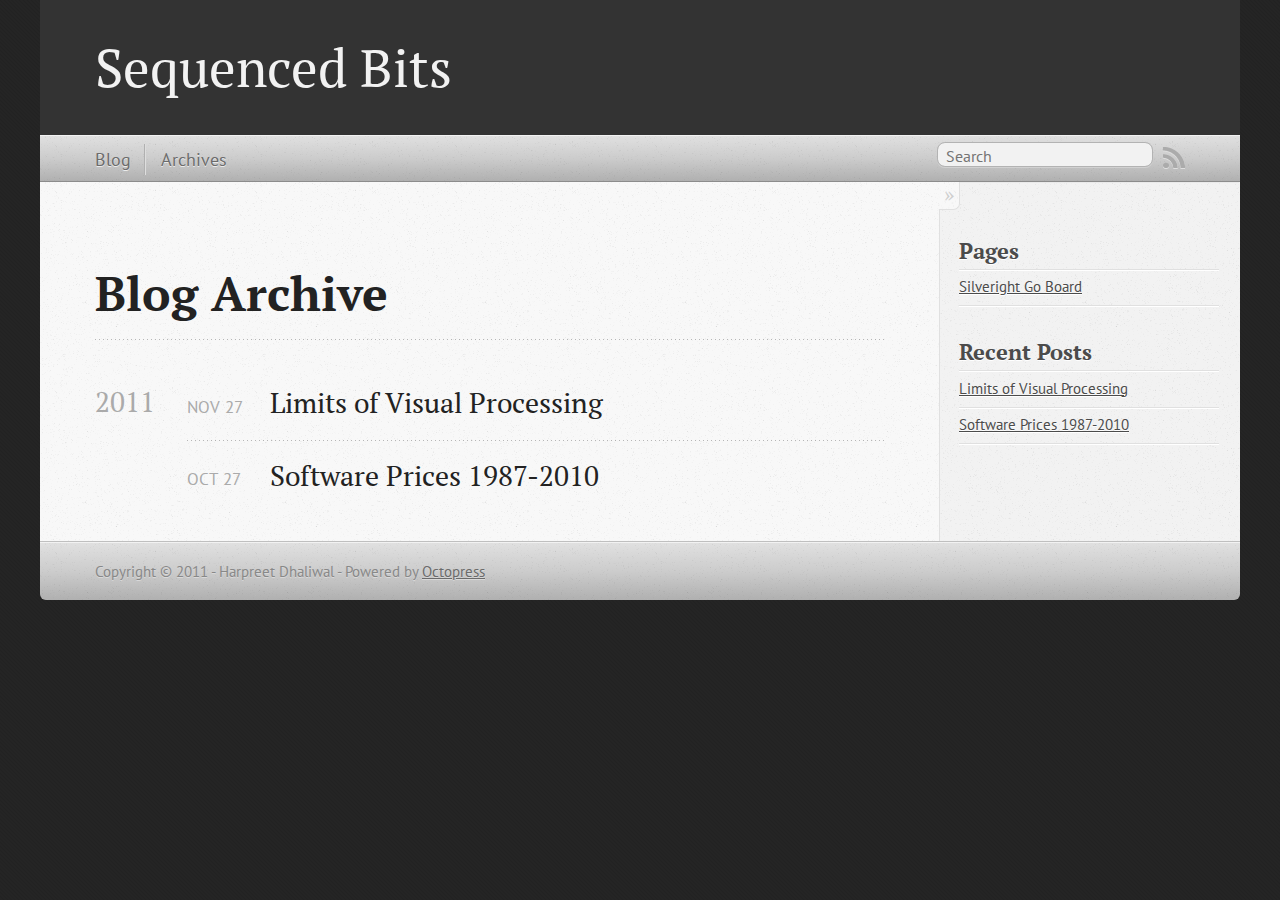
<file: blog/archives/index.html>
<!DOCTYPE html>
<!--[if IEMobile 7 ]><html class="no-js iem7"><![endif]-->
<!--[if lt IE 9]><html class="no-js lte-ie8"><![endif]-->
<!--[if (gt IE 8)|(gt IEMobile 7)|!(IEMobile)|!(IE)]><!--><html class="no-js" lang="en"><!--<![endif]-->
<head>
  <meta charset="utf-8">
  <title>Blog Archive - Sequenced Bits</title>
  <meta name="author" content="Harpreet Dhaliwal">

  
  <meta name="description" content="Blog Archive 2011 Limits of Visual Processing
Nov 27 2011 Software Prices 1987-2010
Oct 27 2011 Pages Silveright Go Board Recent Posts Limits of &hellip;">
  

  <!-- http://t.co/dKP3o1e -->
  <meta name="HandheldFriendly" content="True">
  <meta name="MobileOptimized" content="320">
  <meta name="viewport" content="width=device-width, initial-scale=1">

  
  <link rel="canonical" href="http://harpreet.github.com/blog/archives">
  <link href="/favicon.png" rel="icon">
  <link href="/stylesheets/screen.css" media="screen, projection" rel="stylesheet" type="text/css">
  <script src="/javascripts/modernizr-2.0.js"></script>
  <script src="/javascripts/ender.js"></script>
  <script src="/javascripts/octopress.js" type="text/javascript"></script>
  <link href="/atom.xml" rel="alternate" title="Sequenced Bits" type="application/atom+xml">
  <!--Fonts from Google"s Web font directory at http://google.com/webfonts -->
<link href="http://fonts.googleapis.com/css?family=PT+Serif:regular,italic,bold,bolditalic" rel="stylesheet" type="text/css">
<link href="http://fonts.googleapis.com/css?family=PT+Sans:regular,italic,bold,bolditalic" rel="stylesheet" type="text/css">

  

</head>

<body   >
  <header role="banner"><hgroup>
  <h1><a href="/">Sequenced Bits</a></h1>
  
</hgroup>

</header>
  <nav role="navigation"><ul class="subscription" data-subscription="rss">
  <li><a href="/atom.xml" rel="subscribe-rss" title="subscribe via RSS">RSS</a></li>
  
</ul>
  
<form action="http://google.com/search" method="get">
  <fieldset role="search">
    <input type="hidden" name="q" value="site:harpreet.github.com" />
    <input class="search" type="text" name="q" results="0" placeholder="Search"/>
  </fieldset>
</form>
  
<ul class="main-navigation">
  <li><a href="/">Blog</a></li>
  <li><a href="/blog/archives">Archives</a></li>
</ul>

</nav>
  <div id="main">
    <div id="content">
      <div>
<article role="article">
  
  <header>
    <h1 class="entry-title">Blog Archive</h1>
    
  </header>
  
  <div id="blog-archives">



  
  <h2>2011</h2>

<article>
  
<h1><a href="/blog/limits-of-visual-processing">Limits of Visual Processing</a></h1>
<time datetime="2011-11-27T11:18:00-08:00" pubdate><span class='month'>Nov</span> <span class='day'>27</span> <span class='year'>2011</span></time>


</article>



<article>
  
<h1><a href="/blog/software-prices-1987-2010">Software Prices 1987-2010</a></h1>
<time datetime="2011-10-27T11:12:00-07:00" pubdate><span class='month'>Oct</span> <span class='day'>27</span> <span class='year'>2011</span></time>


</article>

</div>

  
</article>

</div>

<aside class="sidebar">
  
    <section>
  <h1>Pages</h1>
  <ul id="pages">
      <li class="post">
	<a href="/SilverlightGoBoard">Silveright Go Board</a>
      </li>
  </ul>
</section>
<section>
  <h1>Recent Posts</h1>
  <ul id="recent_posts">
    
      <li class="post">
        <a href="/blog/limits-of-visual-processing">Limits of Visual Processing</a>
      </li>
    
      <li class="post">
        <a href="/blog/software-prices-1987-2010">Software Prices 1987-2010</a>
      </li>
    
  </ul>
</section>






  
</aside>


    </div>
  </div>
  <footer role="contentinfo"><p>
  Copyright &copy; 2011 - Harpreet Dhaliwal -
  <span class="credit">Powered by <a href="http://octopress.org">Octopress</a></span>
</p>

</footer>
  







  <script type="text/javascript">
    (function(){
      var twitterWidgets = document.createElement('script');
      twitterWidgets.type = 'text/javascript';
      twitterWidgets.async = true;
      twitterWidgets.src = 'http://platform.twitter.com/widgets.js';
      document.getElementsByTagName('head')[0].appendChild(twitterWidgets);
    })();
  </script>





</body>
</html>
</file>
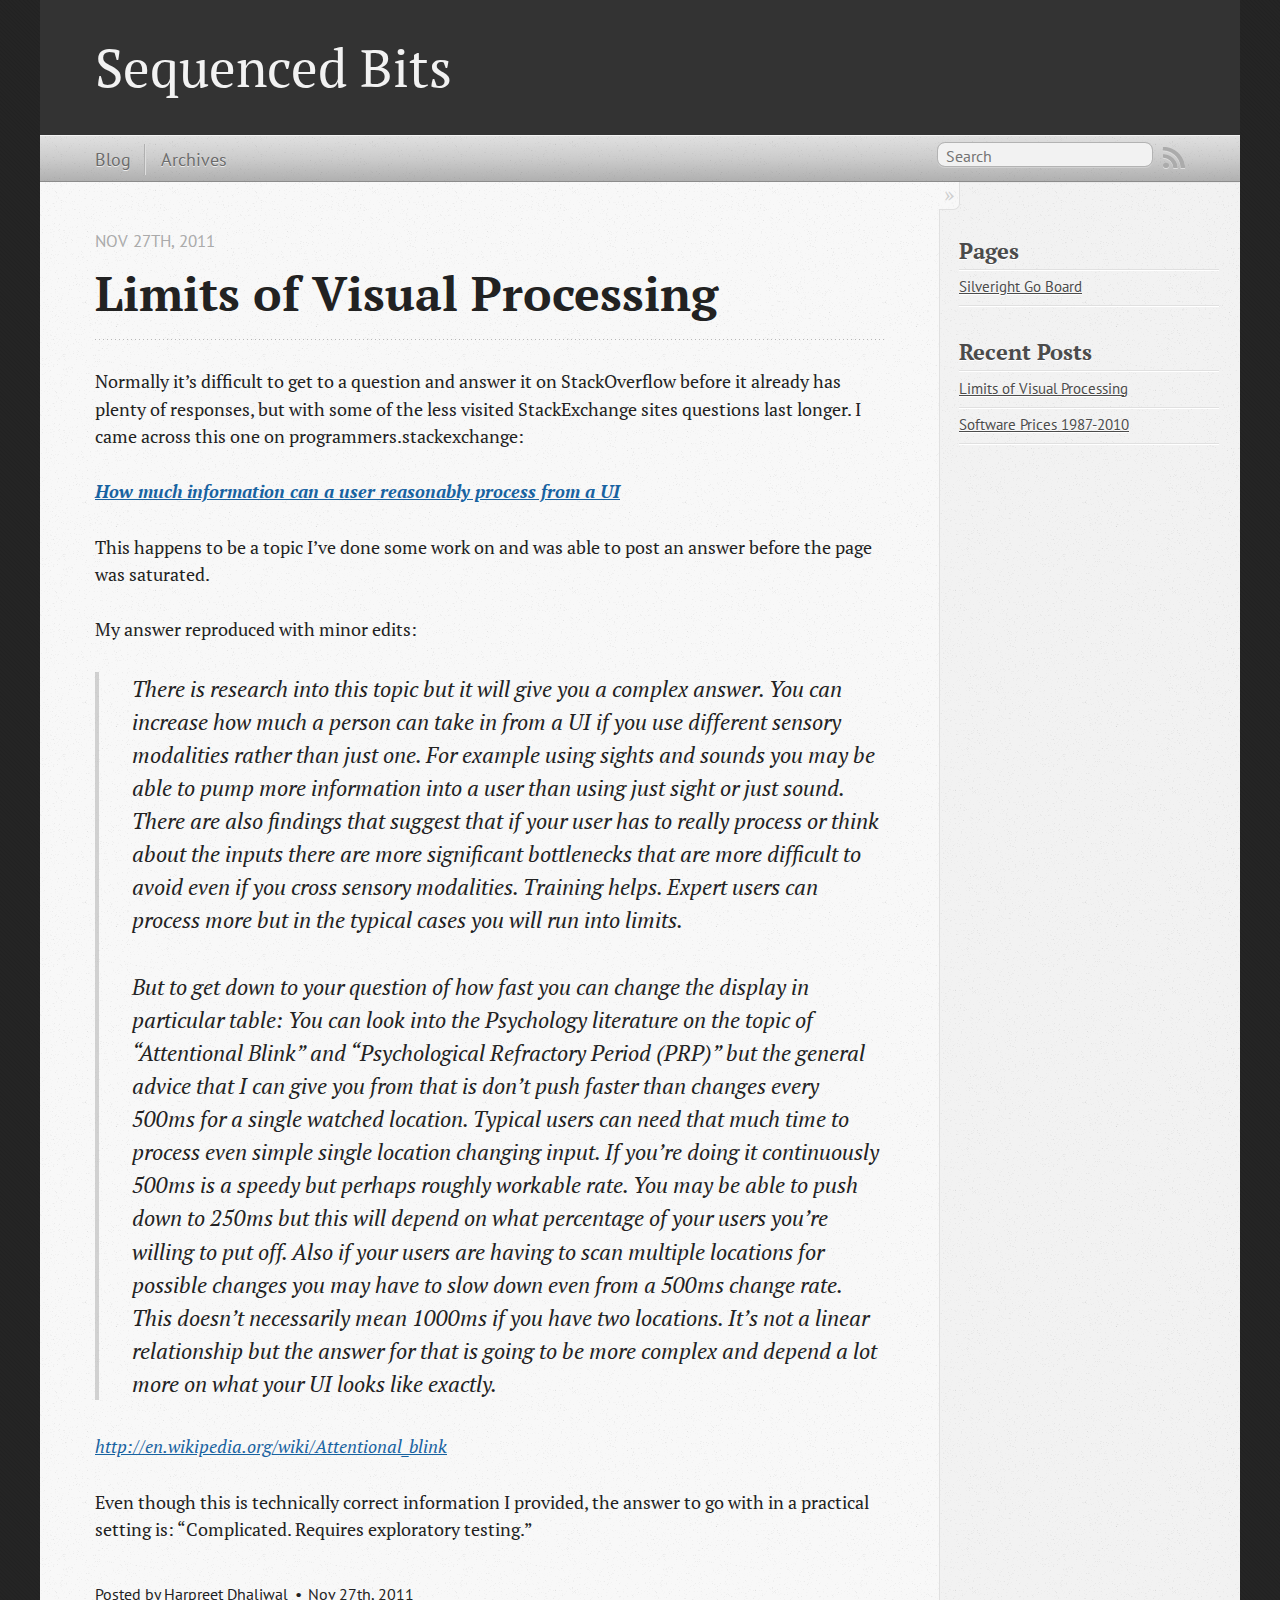
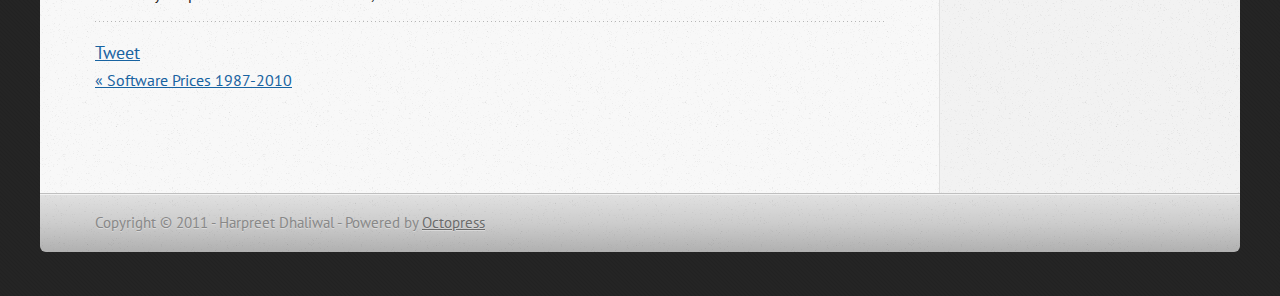
<file: blog/limits-of-visual-processing/index.html>
<!DOCTYPE html>
<!--[if IEMobile 7 ]><html class="no-js iem7"><![endif]-->
<!--[if lt IE 9]><html class="no-js lte-ie8"><![endif]-->
<!--[if (gt IE 8)|(gt IEMobile 7)|!(IEMobile)|!(IE)]><!--><html class="no-js" lang="en"><!--<![endif]-->
<head>
  <meta charset="utf-8">
  <title>Limits of Visual Processing - Sequenced Bits</title>
  <meta name="author" content="Harpreet Dhaliwal">

  
  <meta name="description" content="Normally it&#8217;s difficult to get to a question and answer it on StackOverflow before it already has plenty of responses, but with some of the &hellip;">
  

  <!-- http://t.co/dKP3o1e -->
  <meta name="HandheldFriendly" content="True">
  <meta name="MobileOptimized" content="320">
  <meta name="viewport" content="width=device-width, initial-scale=1">

  
  <link rel="canonical" href="http://harpreet.github.com/blog/limits-of-visual-processing">
  <link href="/favicon.png" rel="icon">
  <link href="/stylesheets/screen.css" media="screen, projection" rel="stylesheet" type="text/css">
  <script src="/javascripts/modernizr-2.0.js"></script>
  <script src="/javascripts/ender.js"></script>
  <script src="/javascripts/octopress.js" type="text/javascript"></script>
  <link href="/atom.xml" rel="alternate" title="Sequenced Bits" type="application/atom+xml">
  <!--Fonts from Google"s Web font directory at http://google.com/webfonts -->
<link href="http://fonts.googleapis.com/css?family=PT+Serif:regular,italic,bold,bolditalic" rel="stylesheet" type="text/css">
<link href="http://fonts.googleapis.com/css?family=PT+Sans:regular,italic,bold,bolditalic" rel="stylesheet" type="text/css">

  

</head>

<body   >
  <header role="banner"><hgroup>
  <h1><a href="/">Sequenced Bits</a></h1>
  
</hgroup>

</header>
  <nav role="navigation"><ul class="subscription" data-subscription="rss">
  <li><a href="/atom.xml" rel="subscribe-rss" title="subscribe via RSS">RSS</a></li>
  
</ul>
  
<form action="http://google.com/search" method="get">
  <fieldset role="search">
    <input type="hidden" name="q" value="site:harpreet.github.com" />
    <input class="search" type="text" name="q" results="0" placeholder="Search"/>
  </fieldset>
</form>
  
<ul class="main-navigation">
  <li><a href="/">Blog</a></li>
  <li><a href="/blog/archives">Archives</a></li>
</ul>

</nav>
  <div id="main">
    <div id="content">
      <div>
<article class="hentry" role="article">
  
  <header>
    
      <h1 class="entry-title">Limits of Visual Processing</h1>
    
    
      <p class="meta">
        








  


<time datetime="2011-11-27T11:18:00-08:00" pubdate data-updated="true">Nov 27<span>th</span>, 2011</time>
        
      </p>
    
  </header>


<div class="entry-content"><p>Normally it&#8217;s difficult to get to a question and answer it on StackOverflow before it already has plenty of responses, but with some of the less visited StackExchange sites questions last longer.  I came across this one on programmers.stackexchange:</p>

<p><em><strong><a href="http://programmers.stackexchange.com/questions/1877/how-much-information-can-a-user-reasonably-process-from-a-ui">How much information can a user reasonably process from a UI</a></strong></em></p>

<p>This happens to be a topic I&#8217;ve done some work on and was able to post an answer before the page was saturated.</p>

<p>My answer reproduced with minor edits:</p>

<blockquote><p>There is research into this topic but it will give you a complex answer. You can increase how much a person can take in from a UI if you use different sensory modalities rather than just one. For example using sights and sounds you may be able to pump more information into a user than using just sight or just sound. There are also findings that suggest that if your user has to really process or think about the inputs there are more significant bottlenecks that are more difficult to avoid even if you cross sensory modalities. Training helps. Expert users can process more but in the typical cases you will run into limits.</p><p>But to get down to your question of how fast you can change the display in particular table: You can look into the Psychology literature on the topic of &#8220;Attentional Blink&#8221; and &#8220;Psychological Refractory Period (PRP)&#8221; but the general advice that I can give you from that is don&#8217;t push faster than changes every 500ms for a single watched location. Typical users can need that much time to process even simple single location changing input. If you&#8217;re doing it continuously 500ms is a speedy but perhaps roughly workable rate. You may be able to push down to 250ms but this will depend on what percentage of your users you&#8217;re willing to put off. Also if your users are having to scan multiple locations for possible changes you may have to slow down even from a 500ms change rate. This doesn&#8217;t necessarily mean 1000ms if you have two locations. It&#8217;s not a linear relationship but the answer for that is going to be more complex and depend a lot more on what your UI looks like exactly.</p></blockquote>


<p><em><a href="http://en.wikipedia.org/wiki/Attentional_blink">http://en.wikipedia.org/wiki/Attentional_blink</a></em></p>

<p>Even though this is technically correct information I provided, the answer to go with in a practical setting is: &#8220;Complicated. Requires exploratory testing.&#8221;</p>
</div>


  <footer>
    <p class="meta">
      
  

<span class="byline author vcard">Posted by <span class="fn">Harpreet Dhaliwal</span></span>

      








  


<time datetime="2011-11-27T11:18:00-08:00" pubdate data-updated="true">Nov 27<span>th</span>, 2011</time>
      


    </p>
    
      <div class="sharing">
  
  <a href="http://twitter.com/share" class="twitter-share-button" data-url="http://harpreet.github.com/blog/limits-of-visual-processing" data-via="" data-counturl="http://harpreet.github.com/blog/limits-of-visual-processing" >Tweet</a>
  
  
  
</div>

    
    <p class="meta">
      
        <a class="basic-alignment left" href="/blog/software-prices-1987-2010" title="Previous Post: Software Prices 1987-2010">&laquo; Software Prices 1987-2010</a>
      
      
    </p>
  </footer>
</article>

</div>

<aside class="sidebar">
  
    <section>
  <h1>Pages</h1>
  <ul id="pages">
      <li class="post">
	<a href="/SilverlightGoBoard">Silveright Go Board</a>
      </li>
  </ul>
</section>
<section>
  <h1>Recent Posts</h1>
  <ul id="recent_posts">
    
      <li class="post">
        <a href="/blog/limits-of-visual-processing">Limits of Visual Processing</a>
      </li>
    
      <li class="post">
        <a href="/blog/software-prices-1987-2010">Software Prices 1987-2010</a>
      </li>
    
  </ul>
</section>






  
</aside>


    </div>
  </div>
  <footer role="contentinfo"><p>
  Copyright &copy; 2011 - Harpreet Dhaliwal -
  <span class="credit">Powered by <a href="http://octopress.org">Octopress</a></span>
</p>

</footer>
  







  <script type="text/javascript">
    (function(){
      var twitterWidgets = document.createElement('script');
      twitterWidgets.type = 'text/javascript';
      twitterWidgets.async = true;
      twitterWidgets.src = 'http://platform.twitter.com/widgets.js';
      document.getElementsByTagName('head')[0].appendChild(twitterWidgets);
    })();
  </script>





</body>
</html>
</file>
<file: stylesheets/screen.css>
html,body,div,span,applet,object,iframe,h1,h2,h3,h4,h5,h6,p,blockquote,pre,a,abbr,acronym,address,big,cite,code,del,dfn,em,img,ins,kbd,q,s,samp,small,strike,strong,sub,sup,tt,var,b,u,i,center,dl,dt,dd,ol,ul,li,fieldset,form,label,legend,table,caption,tbody,tfoot,thead,tr,th,td,article,aside,canvas,details,embed,figure,figcaption,footer,header,hgroup,menu,nav,output,ruby,section,summary,time,mark,audio,video{margin:0;padding:0;border:0;font-size:100%;font:inherit;vertical-align:baseline}body{line-height:1}ol,ul{list-style:none}table{border-collapse:collapse;border-spacing:0}caption,th,td{text-align:left;font-weight:normal;vertical-align:middle}q,blockquote{quotes:none}q:before,q:after,blockquote:before,blockquote:after{content:"";content:none}a img{border:none}article,aside,details,figcaption,figure,footer,header,hgroup,menu,nav,section,summary{display:block}article,aside,details,figcaption,figure,footer,header,hgroup,menu,nav,section,summary{display:block}a{color:#1863a1}a:visited{color:#751590}a:focus{color:#0181eb}a:hover{color:#0181eb}a:active{color:#01579f}aside.sidebar a{color:#1863a1}aside.sidebar a:focus{color:#0181eb}aside.sidebar a:hover{color:#0181eb}aside.sidebar a:active{color:#01579f}a{-moz-transition:color 0.3s;-webkit-transition:color 0.3s;-o-transition:color 0.3s;transition:color 0.3s}html{background:#252525 url('/images/line-tile.png?1325309565') top left}body > div{background:#f2f2f2 url('/images/noise.png?1325309565') top left;border-bottom:1px solid #bfbfbf}body > div > div{background:#f8f8f8 url('/images/noise.png?1325309565') top left;border-right:1px solid #e0e0e0}.heading,body > header h1,h1,h2,h3,h4,h5,h6{font-family:"PT Serif", "Georgia", "Helvetica Neue", Arial, sans-serif}.sans,body > header h2,body > nav form .search,body > nav a,article header p.meta,article > footer,#content .blog-index footer,html .gist .gist-file .gist-meta,#blog-archives a.category,#blog-archives time,aside.sidebar section,body > footer{font-family:"PT Sans", "Helvetica Neue", Arial, sans-serif}.serif,body,#content .blog-index a[rel=full-article]{font-family:"PT Serif", Georgia, Times, "Times New Roman", serif}.mono,pre,code,tt,p code,li code{font-family:Menlo, Monaco, "Andale Mono", "lucida console", "Courier New", monospace}body > header h1{font-size:2.2em;font-family:"PT Serif", "Georgia", "Helvetica Neue", Arial, sans-serif;font-weight:normal;line-height:1.2em;margin-bottom:0.6667em}body > header h2{font-family:"PT Serif", "Georgia", "Helvetica Neue", Arial, sans-serif}body{line-height:1.5em;color:#222}h1{font-size:2.2em;line-height:1.2em}@media only screen and (min-width: 992px){body{font-size:1.15em}h1{font-size:2.6em;line-height:1.2em}}h1,h2,h3,h4,h5,h6{text-rendering:optimizelegibility;margin-bottom:1em;font-weight:bold}h2,section h1{font-size:1.5em}h3,section h2,section section h1{font-size:1.3em}h4,section h3,section section h2,section section section h1{font-size:1em}h5,section h4,section section h3{font-size:.9em}h6,section h5,section section h4,section section section h3{font-size:.8em}p,blockquote,ul,ol{margin-bottom:1.5em}ul{list-style-type:disc}ul ul{list-style-type:circle;margin-bottom:0px}ul ul ul{list-style-type:square;margin-bottom:0px}ol{list-style-type:decimal}ol ol{list-style-type:lower-alpha;margin-bottom:0px}ol ol ol{list-style-type:lower-roman;margin-bottom:0px}ul,ul ul,ul ol,ol,ol ul,ol ol{margin-left:1.3em}strong{font-weight:bold}em{font-style:italic}sup,sub{font-size:0.8em;position:relative;display:inline-block}sup{top:-0.5em}sub{bottom:-0.5em}q{font-style:italic}q:before{content:"\201C"}q:after{content:"\201D"}em,dfn{font-style:italic}strong,dfn{font-weight:bold}del,s{text-decoration:line-through}abbr,acronym{border-bottom:1px dotted;cursor:help}sub,sup{line-height:0}hr{margin-bottom:0.2em}small{font-size:.8em}big{font-size:1.2em}blockquote{font-style:italic;position:relative;font-size:1.2em;line-height:1.5em;padding-left:1em;border-left:4px solid rgba(170,170,170,0.5)}blockquote cite{font-style:italic}blockquote cite a{color:#aaa !important;word-wrap:break-word}blockquote cite:before{content:'\2014';padding-right:.3em;padding-left:.3em;color:#aaa}@media only screen and (min-width: 992px){blockquote{padding-left:1.5em;border-left-width:4px}}.pullquote-right:before,.pullquote-left:before{padding:0;border:none;content:attr(data-pullquote);float:right;width:45%;margin:.5em 0 1em 1.5em;position:relative;top:7px;font-size:1.4em;line-height:1.45em}.pullquote-left:before{float:left;margin:.5em 1.5em 1em 0}.force-wrap,article a,aside.sidebar a{white-space:-moz-pre-wrap;white-space:-pre-wrap;white-space:-o-pre-wrap;white-space:pre-wrap;word-wrap:break-word}.group,body > header,body > nav,body > footer,body #content > article,body #content > div > article,body #content > div > section,body div.pagination,aside.sidebar,#main,#content,.collapse-sidebar aside.sidebar{*zoom:1}.group:after,body > header:after,body > nav:after,body > footer:after,body #content > article:after,body #content > div > article:after,body #content > div > section:after,body div.pagination:after,aside.sidebar:after,#main:after,#content:after,.collapse-sidebar aside.sidebar:after{content:"";display:table;clear:both}body{-webkit-text-size-adjust:none;max-width:1200px;position:relative;margin:0 auto}body > header,body > nav,body > footer,body #content > article,body #content > div > article,body #content > div > section{padding-left:18px;padding-right:18px}@media only screen and (min-width: 480px){body > header,body > nav,body > footer,body #content > article,body #content > div > article,body #content > div > section{padding-left:25px;padding-right:25px}}@media only screen and (min-width: 768px){body > header,body > nav,body > footer,body #content > article,body #content > div > article,body #content > div > section{padding-left:35px;padding-right:35px}}@media only screen and (min-width: 992px){body > header,body > nav,body > footer,body #content > article,body #content > div > article,body #content > div > section{padding-left:55px;padding-right:55px}}body div.pagination{margin-left:18px;margin-right:18px}@media only screen and (min-width: 480px){body div.pagination{margin-left:25px;margin-right:25px}}@media only screen and (min-width: 768px){body div.pagination{margin-left:35px;margin-right:35px}}@media only screen and (min-width: 992px){body div.pagination{margin-left:55px;margin-right:55px}}body > header{font-size:1em;padding-top:1.5em;padding-bottom:1.5em}#content > div,#content > article{width:100%}aside.sidebar{float:none;padding:0 18px 1px;background-color:#f7f7f7;border-top:1px solid #e0e0e0}.flex-content,article img,article video,article .flash-video,aside.sidebar img{max-width:100%;height:auto}.basic-alignment.left,article img.left,article video.left,article .left.flash-video,aside.sidebar img.left{float:left;margin-right:1.5em}.basic-alignment.right,article img.right,article video.right,article .right.flash-video,aside.sidebar img.right{float:right;margin-left:1.5em}.basic-alignment.center,article img.center,article video.center,article .center.flash-video,aside.sidebar img.center{display:block;margin:0 auto 1.5em}.basic-alignment.left,article img.left,article video.left,article .left.flash-video,aside.sidebar img.left,.basic-alignment.right,article img.right,article video.right,article .right.flash-video,aside.sidebar img.right{margin-bottom:.8em}.toggle-sidebar,.no-sidebar .toggle-sidebar{display:none}@media only screen and (min-width: 750px){body.sidebar-footer aside.sidebar{float:none;width:auto;clear:left;margin:0;padding:0 35px 1px;background-color:#f7f7f7;border-top:1px solid #eaeaea}body.sidebar-footer aside.sidebar section.odd,body.sidebar-footer aside.sidebar section.even{float:left;width:48%}body.sidebar-footer aside.sidebar section.odd{margin-left:0}body.sidebar-footer aside.sidebar section.even{margin-left:4%}body.sidebar-footer aside.sidebar.thirds section{width:30%;margin-left:5%}body.sidebar-footer aside.sidebar.thirds section.first{margin-left:0;clear:both}}body.sidebar-footer #content{margin-right:0px}body.sidebar-footer .toggle-sidebar{display:none}@media only screen and (min-width: 550px){body > header{font-size:1em}}@media only screen and (min-width: 750px){aside.sidebar{float:none;width:auto;clear:left;margin:0;padding:0 35px 1px;background-color:#f7f7f7;border-top:1px solid #eaeaea}aside.sidebar section.odd,aside.sidebar section.even{float:left;width:48%}aside.sidebar section.odd{margin-left:0}aside.sidebar section.even{margin-left:4%}aside.sidebar.thirds section{width:30%;margin-left:5%}aside.sidebar.thirds section.first{margin-left:0;clear:both}}@media only screen and (min-width: 768px){body{-webkit-text-size-adjust:auto}body > header{font-size:1.2em}#main{padding:0;margin:0 auto}#content{margin-right:240px;position:relative}.no-sidebar #content{margin-right:0;border-right:0}.collapse-sidebar #content{margin-right:20px}#content > div,#content > article{padding-top:17.5px;padding-bottom:17.5px;float:left}aside.sidebar{width:210px;padding:0 15px 15px;background:none;clear:none;float:left;margin:0 -100% 0 0}aside.sidebar section{width:auto;margin-left:0}aside.sidebar section.odd,aside.sidebar section.even{float:none;width:auto;margin-left:0}.collapse-sidebar aside.sidebar{float:none;width:auto;clear:left;margin:0;padding:0 35px 1px;background-color:#f7f7f7;border-top:1px solid #eaeaea}.collapse-sidebar aside.sidebar section.odd,.collapse-sidebar aside.sidebar section.even{float:left;width:48%}.collapse-sidebar aside.sidebar section.odd{margin-left:0}.collapse-sidebar aside.sidebar section.even{margin-left:4%}.collapse-sidebar aside.sidebar.thirds section{width:30%;margin-left:5%}.collapse-sidebar aside.sidebar.thirds section.first{margin-left:0;clear:both}}@media only screen and (min-width: 992px){body > header{font-size:1.3em}#content{margin-right:300px}#content > div,#content > article{padding-top:27.5px;padding-bottom:27.5px}aside.sidebar{width:260px;padding:1.2em 20px 20px}.collapse-sidebar aside.sidebar{padding-left:55px;padding-right:55px}}@media only screen and (min-width: 768px){ul,ol{margin-left:0}}body > header{background:#333}body > header h1{display:inline-block;margin:0}body > header h1 a,body > header h1 a:visited,body > header h1 a:hover{color:#f2f2f2;text-decoration:none}body > header h2{margin:.2em 0 0;font-size:1em;color:#aaa;font-weight:normal}body > nav{position:relative;background-color:#ccc;background:url('/images/noise.png?1325309565'),-webkit-gradient(linear, 50% 0%, 50% 100%, color-stop(0%, #e0e0e0), color-stop(50%, #cccccc), color-stop(100%, #b0b0b0));background:url('/images/noise.png?1325309565'),-webkit-linear-gradient(#e0e0e0,#cccccc,#b0b0b0);background:url('/images/noise.png?1325309565'),-moz-linear-gradient(#e0e0e0,#cccccc,#b0b0b0);background:url('/images/noise.png?1325309565'),-o-linear-gradient(#e0e0e0,#cccccc,#b0b0b0);background:url('/images/noise.png?1325309565'),-ms-linear-gradient(#e0e0e0,#cccccc,#b0b0b0);background:url('/images/noise.png?1325309565'),linear-gradient(#e0e0e0,#cccccc,#b0b0b0);border-top:1px solid #f2f2f2;border-bottom:1px solid #8c8c8c;padding-top:.35em;padding-bottom:.35em}body > nav form{-moz-background-clip:padding;-webkit-background-clip:padding;-o-background-clip:padding-box;-ms-background-clip:padding-box;-khtml-background-clip:padding-box;background-clip:padding-box;margin:0;padding:0}body > nav form .search{padding:.3em .5em 0;font-size:.85em;line-height:1.1em;width:95%;-moz-border-radius:0.5em;-webkit-border-radius:0.5em;-o-border-radius:0.5em;-ms-border-radius:0.5em;-khtml-border-radius:0.5em;border-radius:0.5em;-moz-background-clip:padding;-webkit-background-clip:padding;-o-background-clip:padding-box;-ms-background-clip:padding-box;-khtml-background-clip:padding-box;background-clip:padding-box;-moz-box-shadow:#d1d1d1 0 1px;-webkit-box-shadow:#d1d1d1 0 1px;-o-box-shadow:#d1d1d1 0 1px;box-shadow:#d1d1d1 0 1px;background-color:#f2f2f2;border:1px solid #b3b3b3;color:#888}body > nav form .search:focus{color:#444;border-color:#80b1df;-moz-box-shadow:#80b1df 0 0 4px,#80b1df 0 0 3px inset;-webkit-box-shadow:#80b1df 0 0 4px,#80b1df 0 0 3px inset;-o-box-shadow:#80b1df 0 0 4px,#80b1df 0 0 3px inset;box-shadow:#80b1df 0 0 4px,#80b1df 0 0 3px inset;background-color:#fff;outline:none}body > nav fieldset[role=search]{float:right;width:48%}body > nav fieldset.mobile-nav{float:left;width:48%}body > nav fieldset.mobile-nav select{width:100%;font-size:.8em;border:1px solid #888}body > nav ul{display:none}@media only screen and (min-width: 550px){body > nav{font-size:.9em}body > nav ul{margin:0;padding:0;border:0;overflow:hidden;*zoom:1;float:left;display:block;padding-top:.15em}body > nav ul li{list-style-image:none;list-style-type:none;margin-left:0px;white-space:nowrap;display:inline;float:left;padding-left:0;padding-right:0}body > nav ul li:first-child,body > nav ul li.first{padding-left:0}body > nav ul li:last-child{padding-right:0}body > nav ul li.last{padding-right:0}body > nav ul.subscription{margin-left:.8em;float:right}body > nav ul.subscription li:last-child a{padding-right:0}body > nav ul li{margin:0}body > nav a{color:#6b6b6b;text-shadow:#ebebeb 0 1px;float:left;text-decoration:none;font-size:1.1em;padding:.1em 0;line-height:1.5em}body > nav a:visited{color:#6b6b6b}body > nav a:hover{color:#2b2b2b}body > nav li + li{border-left:1px solid #b0b0b0;margin-left:.8em}body > nav li + li a{padding-left:.8em;border-left:1px solid #dedede}body > nav form{float:right;text-align:left;padding-left:.8em;width:175px}body > nav form .search{width:93%;font-size:.95em;line-height:1.2em}body > nav ul[data-subscription$=email] + form{width:97px}body > nav ul[data-subscription$=email] + form .search{width:91%}body > nav fieldset.mobile-nav{display:none}body > nav fieldset[role=search]{width:99%}}@media only screen and (min-width: 992px){body > nav form{width:215px}body > nav ul[data-subscription$=email] + form{width:147px}}.no-placeholder body > nav .search{background:#f2f2f2 url('/images/search.png?1325309565') 0.3em 0.25em no-repeat;text-indent:1.3em}@media only screen and (min-width: 550px){.maskImage body > nav ul[data-subscription$=email] + form{width:123px}}@media only screen and (min-width: 992px){.maskImage body > nav ul[data-subscription$=email] + form{width:173px}}.maskImage ul.subscription{position:relative;top:.2em}.maskImage ul.subscription li,.maskImage ul.subscription a{border:0;padding:0}.maskImage a[rel=subscribe-rss]{position:relative;top:0px;text-indent:-999999em;background-color:#dedede;border:0;padding:0}.maskImage a[rel=subscribe-rss],.maskImage a[rel=subscribe-rss]:after{-moz-mask-image:url('/images/rss.png?1325309565');-webkit-mask-image:url('/images/rss.png?1325309565');-o-mask-image:url('/images/rss.png?1325309565');-ms-mask-image:url('/images/rss.png?1325309565');-khtml-mask-image:url('/images/rss.png?1325309565');mask-image:url('/images/rss.png?1325309565');-moz-mask-repeat:no-repeat;-webkit-mask-repeat:no-repeat;-o-mask-repeat:no-repeat;-ms-mask-repeat:no-repeat;-khtml-mask-repeat:no-repeat;mask-repeat:no-repeat;width:22px;height:22px}.maskImage a[rel=subscribe-rss]:after{content:"";position:absolute;top:-1px;left:0;background-color:#ababab}.maskImage a[rel=subscribe-rss]:hover:after{background-color:#9e9e9e}.maskImage a[rel=subscribe-email]{position:relative;top:0px;text-indent:-999999em;background-color:#dedede;border:0;padding:0}.maskImage a[rel=subscribe-email],.maskImage a[rel=subscribe-email]:after{-moz-mask-image:url('/images/email.png?1325309565');-webkit-mask-image:url('/images/email.png?1325309565');-o-mask-image:url('/images/email.png?1325309565');-ms-mask-image:url('/images/email.png?1325309565');-khtml-mask-image:url('/images/email.png?1325309565');mask-image:url('/images/email.png?1325309565');-moz-mask-repeat:no-repeat;-webkit-mask-repeat:no-repeat;-o-mask-repeat:no-repeat;-ms-mask-repeat:no-repeat;-khtml-mask-repeat:no-repeat;mask-repeat:no-repeat;width:28px;height:22px}.maskImage a[rel=subscribe-email]:after{content:"";position:absolute;top:-1px;left:0;background-color:#ababab}.maskImage a[rel=subscribe-email]:hover:after{background-color:#9e9e9e}article{padding-top:1em}article header{position:relative;padding-top:2em;padding-bottom:1em;margin-bottom:1em;background:url('[data-uri]') bottom left repeat-x}article header h1{margin:0}article header h1 a{text-decoration:none}article header h1 a:hover{text-decoration:underline}article header p{font-size:.9em;color:#aaa;margin:0}article header p.meta{text-transform:uppercase;position:absolute;top:0}@media only screen and (min-width: 768px){article header{margin-bottom:1.5em;padding-bottom:1em;background:url('[data-uri]') bottom left repeat-x}}article h2{padding-top:0.8em;background:url('[data-uri]') top left repeat-x}.entry-content article h2:first-child,article header + h2{padding-top:0}article h2:first-child,article header + h2{background:none}article .feature{padding-top:.5em;margin-bottom:1em;padding-bottom:1em;background:url('[data-uri]') bottom left repeat-x;font-size:2.0em;font-style:italic;line-height:1.3em}article img,article video,article .flash-video{-moz-border-radius:0.3em;-webkit-border-radius:0.3em;-o-border-radius:0.3em;-ms-border-radius:0.3em;-khtml-border-radius:0.3em;border-radius:0.3em;-moz-box-shadow:rgba(0,0,0,0.15) 0 1px 4px;-webkit-box-shadow:rgba(0,0,0,0.15) 0 1px 4px;-o-box-shadow:rgba(0,0,0,0.15) 0 1px 4px;box-shadow:rgba(0,0,0,0.15) 0 1px 4px;-moz-box-sizing:border-box;-webkit-box-sizing:border-box;-ms-box-sizing:border-box;box-sizing:border-box;border:white 0.5em solid}article video,article .flash-video{margin:0 auto 1.5em}article video{display:block;width:100%}article .flash-video > div{position:relative;display:block;padding-bottom:56.25%;padding-top:1px;height:0;overflow:hidden}article .flash-video > div iframe,article .flash-video > div object,article .flash-video > div embed{position:absolute;top:0;left:0;width:100%;height:100%}article > footer{padding-bottom:2.5em;margin-top:2em}article > footer p.meta{margin-bottom:.8em;font-size:.85em;clear:both;overflow:hidden}.blog-index article + article{background:url('[data-uri]') top left repeat-x}#content .blog-index{padding-top:0;padding-bottom:0}#content .blog-index article{padding-top:2em}#content .blog-index article header{background:none;padding-bottom:0}#content .blog-index article h1{font-size:2.2em}#content .blog-index article h1 a{color:inherit}#content .blog-index article h1 a:hover{color:#0181eb}#content .blog-index a[rel=full-article]{background:#ebebeb;display:inline-block;padding:.4em .8em;margin-right:.5em;text-decoration:none;color:#666;-moz-transition:background-color 0.5s;-webkit-transition:background-color 0.5s;-o-transition:background-color 0.5s;transition:background-color 0.5s}#content .blog-index a[rel=full-article]:hover{background:#0181eb;text-shadow:none;color:#f8f8f8}#content .blog-index footer{margin-top:1em}.separator,article > footer .byline + time:before,article > footer time + time:before,article > footer .comments:before,article > footer .byline ~ .categories:before{content:"\2022 ";padding:0 .4em 0 .2em;display:inline-block}#content div.pagination{text-align:center;font-size:.95em;position:relative;background:url('[data-uri]') top left repeat-x;padding-top:1.5em;padding-bottom:1.5em}#content div.pagination a{text-decoration:none;color:#aaa}#content div.pagination a.prev{position:absolute;left:0}#content div.pagination a.next{position:absolute;right:0}#content div.pagination a:hover{color:#0181eb}#content div.pagination a[href*=archive]:before,#content div.pagination a[href*=archive]:after{content:'\2014';padding:0 .3em}p.meta + .sharing{padding-top:1em;padding-left:0;background:url('[data-uri]') top left repeat-x}.highlight,html .gist .gist-file .gist-syntax .gist-highlight{border:1px solid #05232b !important}.highlight table td.code,html .gist .gist-file .gist-syntax .gist-highlight table td.code{width:100%}.highlight .line-numbers,html .gist .gist-file .gist-syntax .gist-highlight .line-numbers{text-align:right;font-size:13px;line-height:1.45em;background:#073642 url('/images/noise.png?1325309565') top left !important;border-right:1px solid #00232c !important;-moz-box-shadow:#083e4b -1px 0 inset;-webkit-box-shadow:#083e4b -1px 0 inset;-o-box-shadow:#083e4b -1px 0 inset;box-shadow:#083e4b -1px 0 inset;text-shadow:#021014 0 -1px;padding:.8em !important;-moz-border-radius:0;-webkit-border-radius:0;-o-border-radius:0;-ms-border-radius:0;-khtml-border-radius:0;border-radius:0}.highlight .line-numbers span,html .gist .gist-file .gist-syntax .gist-highlight .line-numbers span{color:#586e75 !important}figure.code,.gist-file,pre{-moz-box-shadow:rgba(0,0,0,0.06) 0 0 10px;-webkit-box-shadow:rgba(0,0,0,0.06) 0 0 10px;-o-box-shadow:rgba(0,0,0,0.06) 0 0 10px;box-shadow:rgba(0,0,0,0.06) 0 0 10px}figure.code .highlight pre,.gist-file .highlight pre,pre .highlight pre{-moz-box-shadow:none;-webkit-box-shadow:none;-o-box-shadow:none;box-shadow:none}html .gist .gist-file{margin-bottom:1.8em;position:relative;border:none;padding-top:26px !important}html .gist .gist-file .gist-syntax{border-bottom:0 !important;background:none !important}html .gist .gist-file .gist-syntax .gist-highlight{background:#002b36 !important}html .gist .gist-file .gist-meta{padding:.6em 0.8em;border:1px solid #083e4b !important;color:#586e75;font-size:.7em !important;background:#073642 url('/images/noise.png?1325309565') top left;line-height:1.5em}html .gist .gist-file .gist-meta a{color:#75878b !important;text-decoration:none}html .gist .gist-file .gist-meta a:hover{text-decoration:underline}html .gist .gist-file .gist-meta a:hover{color:#93a1a1 !important}html .gist .gist-file .gist-meta a[href*='#file']{position:absolute;top:0;left:0;right:-10px;color:#474747 !important}html .gist .gist-file .gist-meta a[href*='#file']:hover{color:#1863a1 !important}html .gist .gist-file .gist-meta a[href*=raw]{top:.4em}pre{background:#002b36 url('/images/noise.png?1325309565') top left;-moz-border-radius:0.4em;-webkit-border-radius:0.4em;-o-border-radius:0.4em;-ms-border-radius:0.4em;-khtml-border-radius:0.4em;border-radius:0.4em;border:1px solid #05232b;line-height:1.45em;font-size:13px;margin-bottom:2.1em;padding:.8em 1em;color:#93a1a1;overflow:auto}h3.filename + pre{-moz-border-radius-topleft:0px;-webkit-border-top-left-radius:0px;-o-border-top-left-radius:0px;-ms-border-top-left-radius:0px;-khtml-border-top-left-radius:0px;border-top-left-radius:0px;-moz-border-radius-topright:0px;-webkit-border-top-right-radius:0px;-o-border-top-right-radius:0px;-ms-border-top-right-radius:0px;-khtml-border-top-right-radius:0px;border-top-right-radius:0px}p code,li code{display:inline-block;white-space:no-wrap;background:#fff;font-size:.8em;line-height:1.5em;color:#555;border:1px solid #ddd;-moz-border-radius:0.4em;-webkit-border-radius:0.4em;-o-border-radius:0.4em;-ms-border-radius:0.4em;-khtml-border-radius:0.4em;border-radius:0.4em;padding:0 .3em;margin:-1px 0}p pre code,li pre code{font-size:1em !important;background:none;border:none}.pre-code,html .gist .gist-file .gist-syntax .gist-highlight pre,.highlight code{font-family:Menlo,Monaco,"Andale Mono","lucida console","Courier New",monospace !important;overflow:scroll;overflow-y:hidden;display:block;padding:.8em !important;overflow-x:auto;line-height:1.45em;background:#002b36 url('/images/noise.png?1325309565') top left !important;color:#93a1a1 !important}.pre-code *::-moz-selection,html .gist .gist-file .gist-syntax .gist-highlight pre *::-moz-selection,.highlight code *::-moz-selection{background:#386774;color:inherit;text-shadow:#002b36 0 1px}.pre-code *::-webkit-selection,html .gist .gist-file .gist-syntax .gist-highlight pre *::-webkit-selection,.highlight code *::-webkit-selection{background:#386774;color:inherit;text-shadow:#002b36 0 1px}.pre-code *::selection,html .gist .gist-file .gist-syntax .gist-highlight pre *::selection,.highlight code *::selection{background:#386774;color:inherit;text-shadow:#002b36 0 1px}.pre-code span,html .gist .gist-file .gist-syntax .gist-highlight pre span,.highlight code span{color:#93a1a1 !important}.pre-code span,html .gist .gist-file .gist-syntax .gist-highlight pre span,.highlight code span{font-style:normal !important;font-weight:normal !important}.pre-code .c,html .gist .gist-file .gist-syntax .gist-highlight pre .c,.highlight code .c{color:#586e75 !important;font-style:italic !important}.pre-code .cm,html .gist .gist-file .gist-syntax .gist-highlight pre .cm,.highlight code .cm{color:#586e75 !important;font-style:italic !important}.pre-code .cp,html .gist .gist-file .gist-syntax .gist-highlight pre .cp,.highlight code .cp{color:#586e75 !important;font-style:italic !important}.pre-code .c1,html .gist .gist-file .gist-syntax .gist-highlight pre .c1,.highlight code .c1{color:#586e75 !important;font-style:italic !important}.pre-code .cs,html .gist .gist-file .gist-syntax .gist-highlight pre .cs,.highlight code .cs{color:#586e75 !important;font-weight:bold !important;font-style:italic !important}.pre-code .err,html .gist .gist-file .gist-syntax .gist-highlight pre .err,.highlight code .err{color:#dc322f !important;background:none !important}.pre-code .k,html .gist .gist-file .gist-syntax .gist-highlight pre .k,.highlight code .k{color:#cb4b16 !important}.pre-code .o,html .gist .gist-file .gist-syntax .gist-highlight pre .o,.highlight code .o{color:#93a1a1 !important;font-weight:bold !important}.pre-code .p,html .gist .gist-file .gist-syntax .gist-highlight pre .p,.highlight code .p{color:#93a1a1 !important}.pre-code .ow,html .gist .gist-file .gist-syntax .gist-highlight pre .ow,.highlight code .ow{color:#2aa198 !important;font-weight:bold !important}.pre-code .gd,html .gist .gist-file .gist-syntax .gist-highlight pre .gd,.highlight code .gd{color:#93a1a1 !important;background-color:#372c34 !important;display:inline-block}.pre-code .gd .x,html .gist .gist-file .gist-syntax .gist-highlight pre .gd .x,.highlight code .gd .x{color:#93a1a1 !important;background-color:#4d2d33 !important;display:inline-block}.pre-code .ge,html .gist .gist-file .gist-syntax .gist-highlight pre .ge,.highlight code .ge{color:#93a1a1 !important;font-style:italic !important}.pre-code .gh,html .gist .gist-file .gist-syntax .gist-highlight pre .gh,.highlight code .gh{color:#586e75 !important}.pre-code .gi,html .gist .gist-file .gist-syntax .gist-highlight pre .gi,.highlight code .gi{color:#93a1a1 !important;background-color:#1a412b !important;display:inline-block}.pre-code .gi .x,html .gist .gist-file .gist-syntax .gist-highlight pre .gi .x,.highlight code .gi .x{color:#93a1a1 !important;background-color:#355720 !important;display:inline-block}.pre-code .gs,html .gist .gist-file .gist-syntax .gist-highlight pre .gs,.highlight code .gs{color:#93a1a1 !important;font-weight:bold !important}.pre-code .gu,html .gist .gist-file .gist-syntax .gist-highlight pre .gu,.highlight code .gu{color:#6c71c4 !important}.pre-code .kc,html .gist .gist-file .gist-syntax .gist-highlight pre .kc,.highlight code .kc{color:#859900 !important;font-weight:bold !important}.pre-code .kd,html .gist .gist-file .gist-syntax .gist-highlight pre .kd,.highlight code .kd{color:#268bd2 !important}.pre-code .kp,html .gist .gist-file .gist-syntax .gist-highlight pre .kp,.highlight code .kp{color:#cb4b16 !important;font-weight:bold !important}.pre-code .kr,html .gist .gist-file .gist-syntax .gist-highlight pre .kr,.highlight code .kr{color:#d33682 !important;font-weight:bold !important}.pre-code .kt,html .gist .gist-file .gist-syntax .gist-highlight pre .kt,.highlight code .kt{color:#2aa198 !important}.pre-code .n,html .gist .gist-file .gist-syntax .gist-highlight pre .n,.highlight code .n{color:#268bd2 !important}.pre-code .na,html .gist .gist-file .gist-syntax .gist-highlight pre .na,.highlight code .na{color:#268bd2 !important}.pre-code .nb,html .gist .gist-file .gist-syntax .gist-highlight pre .nb,.highlight code .nb{color:#859900 !important}.pre-code .nc,html .gist .gist-file .gist-syntax .gist-highlight pre .nc,.highlight code .nc{color:#d33682 !important}.pre-code .no,html .gist .gist-file .gist-syntax .gist-highlight pre .no,.highlight code .no{color:#b58900 !important}.pre-code .nl,html .gist .gist-file .gist-syntax .gist-highlight pre .nl,.highlight code .nl{color:#859900 !important}.pre-code .ne,html .gist .gist-file .gist-syntax .gist-highlight pre .ne,.highlight code .ne{color:#268bd2 !important;font-weight:bold !important}.pre-code .nf,html .gist .gist-file .gist-syntax .gist-highlight pre .nf,.highlight code .nf{color:#268bd2 !important;font-weight:bold !important}.pre-code .nn,html .gist .gist-file .gist-syntax .gist-highlight pre .nn,.highlight code .nn{color:#b58900 !important}.pre-code .nt,html .gist .gist-file .gist-syntax .gist-highlight pre .nt,.highlight code .nt{color:#268bd2 !important;font-weight:bold !important}.pre-code .nx,html .gist .gist-file .gist-syntax .gist-highlight pre .nx,.highlight code .nx{color:#b58900 !important}.pre-code .vg,html .gist .gist-file .gist-syntax .gist-highlight pre .vg,.highlight code .vg{color:#268bd2 !important}.pre-code .vi,html .gist .gist-file .gist-syntax .gist-highlight pre .vi,.highlight code .vi{color:#268bd2 !important}.pre-code .nv,html .gist .gist-file .gist-syntax .gist-highlight pre .nv,.highlight code .nv{color:#268bd2 !important}.pre-code .mf,html .gist .gist-file .gist-syntax .gist-highlight pre .mf,.highlight code .mf{color:#2aa198 !important}.pre-code .m,html .gist .gist-file .gist-syntax .gist-highlight pre .m,.highlight code .m{color:#2aa198 !important}.pre-code .mh,html .gist .gist-file .gist-syntax .gist-highlight pre .mh,.highlight code .mh{color:#2aa198 !important}.pre-code .mi,html .gist .gist-file .gist-syntax .gist-highlight pre .mi,.highlight code .mi{color:#2aa198 !important}.pre-code .s,html .gist .gist-file .gist-syntax .gist-highlight pre .s,.highlight code .s{color:#2aa198 !important}.pre-code .sd,html .gist .gist-file .gist-syntax .gist-highlight pre .sd,.highlight code .sd{color:#2aa198 !important}.pre-code .s2,html .gist .gist-file .gist-syntax .gist-highlight pre .s2,.highlight code .s2{color:#2aa198 !important}.pre-code .se,html .gist .gist-file .gist-syntax .gist-highlight pre .se,.highlight code .se{color:#dc322f !important}.pre-code .si,html .gist .gist-file .gist-syntax .gist-highlight pre .si,.highlight code .si{color:#268bd2 !important}.pre-code .sr,html .gist .gist-file .gist-syntax .gist-highlight pre .sr,.highlight code .sr{color:#2aa198 !important}.pre-code .s1,html .gist .gist-file .gist-syntax .gist-highlight pre .s1,.highlight code .s1{color:#2aa198 !important}.pre-code div .gd,html .gist .gist-file .gist-syntax .gist-highlight pre div .gd,.highlight code div .gd,.pre-code div .gd .x,html .gist .gist-file .gist-syntax .gist-highlight pre div .gd .x,.highlight code div .gd .x,.pre-code div .gi,html .gist .gist-file .gist-syntax .gist-highlight pre div .gi,.highlight code div .gi,.pre-code div .gi .x,html .gist .gist-file .gist-syntax .gist-highlight pre div .gi .x,.highlight code div .gi .x{display:inline-block;width:100%}.highlight,.gist-highlight{margin-bottom:1.8em;background:#002b36;overflow-y:hidden;overflow-x:auto}.highlight pre,.gist-highlight pre{background:none;-moz-border-radius:none;-webkit-border-radius:none;-o-border-radius:none;-ms-border-radius:none;-khtml-border-radius:none;border-radius:none;border:none;padding:0;margin-bottom:0}pre::-webkit-scrollbar,.highlight::-webkit-scrollbar,.gist-highlight::-webkit-scrollbar{height:.5em;background:rgba(255,255,255,0.15)}pre::-webkit-scrollbar-thumb:horizontal,.highlight::-webkit-scrollbar-thumb:horizontal,.gist-highlight::-webkit-scrollbar-thumb:horizontal{background:rgba(255,255,255,0.2);-webkit-border-radius:4px;border-radius:4px}.highlight code{background:#000}figure.code{background:none;padding:0;border:0;margin-bottom:1.5em}figure.code pre{margin-bottom:0}figure.code figcaption{position:relative}figure.code .highlight{margin-bottom:0}.code-title,html .gist .gist-file .gist-meta a[href*='#file'],h3.filename,figure.code figcaption{text-align:center;font-size:13px;line-height:2em;text-shadow:#cbcccc 0 1px 0;color:#474747;font-weight:normal;margin-bottom:0;-moz-border-radius-topleft:5px;-webkit-border-top-left-radius:5px;-o-border-top-left-radius:5px;-ms-border-top-left-radius:5px;-khtml-border-top-left-radius:5px;border-top-left-radius:5px;-moz-border-radius-topright:5px;-webkit-border-top-right-radius:5px;-o-border-top-right-radius:5px;-ms-border-top-right-radius:5px;-khtml-border-top-right-radius:5px;border-top-right-radius:5px;font-family:"Helvetica Neue", Arial, "Lucida Grande", "Lucida Sans Unicode", Lucida, sans-serif;background:#aaa url('/images/code_bg.png?1325309565') top repeat-x;border:1px solid #565656;border-top-color:#cbcbcb;border-left-color:#a5a5a5;border-right-color:#a5a5a5;border-bottom:0}.download-source,html .gist .gist-file .gist-meta a[href*=raw],figure.code figcaption a{position:absolute;right:.8em;text-decoration:none;color:#666 !important;z-index:1;font-size:13px;text-shadow:#cbcccc 0 1px 0;padding-left:3em}.download-source:hover,html .gist .gist-file .gist-meta a[href*=raw]:hover,figure.code figcaption a:hover{text-decoration:underline}#archive #content > div,#archive #content > div > article{padding-top:0}#blog-archives{color:#aaa}#blog-archives article{padding:1em 0 1em;position:relative;background:url('[data-uri]') bottom left repeat-x}#blog-archives article:last-child{background:none}#blog-archives article footer{padding:0;margin:0}#blog-archives h1{color:#222;margin-bottom:.3em}#blog-archives h2{display:none}#blog-archives h1{font-size:1.5em}#blog-archives h1 a{text-decoration:none;color:inherit;font-weight:normal;display:inline-block}#blog-archives h1 a:hover{text-decoration:underline}#blog-archives h1 a:hover{color:#0181eb}#blog-archives a.category,#blog-archives time{color:#aaa}#blog-archives .entry-content{display:none}#blog-archives time{font-size:.9em;line-height:1.2em}#blog-archives time .month,#blog-archives time .day{display:inline-block}#blog-archives time .month{text-transform:uppercase}#blog-archives p{margin-bottom:1em}#blog-archives a,#blog-archives .entry-content a{color:inherit}#blog-archives a:hover,#blog-archives .entry-content a:hover{color:#0181eb}#blog-archives a:hover{color:#0181eb}@media only screen and (min-width: 550px){#blog-archives article{margin-left:5em}#blog-archives h2{margin-bottom:.3em;font-weight:normal;display:inline-block;position:relative;top:-1px;float:left}#blog-archives h2:first-child{padding-top:.75em}#blog-archives time{position:absolute;text-align:right;left:0em;top:1.8em}#blog-archives .year{display:none}#blog-archives article{padding-left:4.5em;padding-bottom:.7em}#blog-archives a.category{line-height:1.1em}}#content > .category article{margin-left:0;padding-left:6.8em}#content > .category .year{display:inline}.side-shadow-border,aside.sidebar section h1,aside.sidebar li{-moz-box-shadow:#fff 0 1px;-webkit-box-shadow:#fff 0 1px;-o-box-shadow:#fff 0 1px;box-shadow:#fff 0 1px}aside.sidebar{color:#4b4b4b;text-shadow:#fff 0 1px}aside.sidebar section{font-size:.8em;line-height:1.4em;margin-bottom:1.5em}aside.sidebar section h1{margin:1.5em 0 0;padding-bottom:.2em;border-bottom:1px solid #e0e0e0}aside.sidebar section h1 + p{padding-top:.4em}aside.sidebar img{-moz-border-radius:0.3em;-webkit-border-radius:0.3em;-o-border-radius:0.3em;-ms-border-radius:0.3em;-khtml-border-radius:0.3em;border-radius:0.3em;-moz-box-shadow:rgba(0,0,0,0.15) 0 1px 4px;-webkit-box-shadow:rgba(0,0,0,0.15) 0 1px 4px;-o-box-shadow:rgba(0,0,0,0.15) 0 1px 4px;box-shadow:rgba(0,0,0,0.15) 0 1px 4px;-moz-box-sizing:border-box;-webkit-box-sizing:border-box;-ms-box-sizing:border-box;box-sizing:border-box;border:#fff 0.3em solid}aside.sidebar ul{margin-bottom:0.5em;margin-left:0}aside.sidebar li{list-style:none;padding:.5em 0;margin:0;border-bottom:1px solid #e0e0e0}aside.sidebar li p:last-child{margin-bottom:0}aside.sidebar a{color:inherit;-moz-transition:color 0.5s;-webkit-transition:color 0.5s;-o-transition:color 0.5s;transition:color 0.5s}aside.sidebar:hover a{color:#1863a1}aside.sidebar:hover a:hover{color:#0181eb}.aside-alt-link,#tweets a[href*='twitter.com/search'],#pinboard_linkroll .pin-tag{color:#7e7e7e}.aside-alt-link:hover,#tweets a[href*='twitter.com/search']:hover,#pinboard_linkroll .pin-tag:hover{color:#0181eb}@media only screen and (min-width: 768px){.toggle-sidebar{outline:none;position:absolute;right:-10px;top:0;bottom:0;display:inline-block;text-decoration:none;color:#cecece;width:9px;cursor:pointer}.toggle-sidebar:hover{background:#e9e9e9;background:-webkit-gradient(linear, 0% 50%, 100% 50%, color-stop(0%, rgba(224,224,224,0.5)), color-stop(100%, rgba(224,224,224,0)));background:-webkit-linear-gradient(left, rgba(224,224,224,0.5),rgba(224,224,224,0));background:-moz-linear-gradient(left, rgba(224,224,224,0.5),rgba(224,224,224,0));background:-o-linear-gradient(left, rgba(224,224,224,0.5),rgba(224,224,224,0));background:-ms-linear-gradient(left, rgba(224,224,224,0.5),rgba(224,224,224,0));background:linear-gradient(left, rgba(224,224,224,0.5),rgba(224,224,224,0))}.toggle-sidebar:after{position:absolute;right:-11px;top:0;width:20px;font-size:1.2em;line-height:1.1em;padding-bottom:.15em;-moz-border-radius-bottomright:0.3em;-webkit-border-bottom-right-radius:0.3em;-o-border-bottom-right-radius:0.3em;-ms-border-bottom-right-radius:0.3em;-khtml-border-bottom-right-radius:0.3em;border-bottom-right-radius:0.3em;text-align:center;background:#f8f8f8 url('/images/noise.png?1325309565') top left;border-bottom:1px solid #e0e0e0;border-right:1px solid #e0e0e0;content:"\00BB";text-indent:-1px}.collapse-sidebar .toggle-sidebar{text-indent:0px;right:-20px;width:19px}.collapse-sidebar .toggle-sidebar:hover{background:#e9e9e9}.collapse-sidebar .toggle-sidebar:after{border-left:1px solid #e0e0e0;text-shadow:#fff 0 1px;content:"\00AB";left:0px;right:0;text-align:center;text-indent:0;border:0;border-right-width:0;background:none}}#tweets .loading{background:url('[data-uri]') no-repeat center 0.5em;color:#c4c4c4;text-shadow:#f8f8f8 0 1px;text-align:center;padding:2.5em 0 .5em}#tweets .loading.error{background:url('[data-uri]') no-repeat center 0.5em}#tweets p{position:relative;padding-right:1em}#tweets a[href*=status]:first-child{color:#a4a4a4;float:right;padding:0 0 .1em 1em;position:relative;right:-1.3em;text-shadow:#fff 0 1px;font-size:.7em;text-decoration:none}#tweets a[href*=status]:first-child span{font-size:1.5em}#tweets a[href*=status]:first-child:hover{color:#0181eb;text-decoration:none}#tweets a[href*='twitter.com/search']{text-decoration:none}#tweets a[href*='twitter.com/search']:hover{text-decoration:underline}.googleplus h1{-moz-box-shadow:none !important;-webkit-box-shadow:none !important;-o-box-shadow:none !important;box-shadow:none !important;border-bottom:0px none !important}.googleplus a{text-decoration:none;white-space:normal !important;line-height:32px}.googleplus a img{float:left;margin-right:0.5em;border:0 none}.googleplus-hidden{position:absolute;top:-1000em;left:-1000em}#pinboard_linkroll .pin-title,#pinboard_linkroll .pin-description{display:block;margin-bottom:.5em}#pinboard_linkroll .pin-tag{text-decoration:none}#pinboard_linkroll .pin-tag:hover{text-decoration:underline}#pinboard_linkroll .pin-tag:after{content:','}#pinboard_linkroll .pin-tag:last-child:after{content:''}.delicious-posts a.delicious-link{margin-bottom:.5em;display:block}.delicious-posts p{font-size:1em}body > footer{font-size:.8em;color:#888;text-shadow:#d9d9d9 0 1px;background-color:#ccc;background:url('/images/noise.png?1325309565'),-webkit-gradient(linear, 50% 0%, 50% 100%, color-stop(0%, #e0e0e0), color-stop(50%, #cccccc), color-stop(100%, #b0b0b0));background:url('/images/noise.png?1325309565'),-webkit-linear-gradient(#e0e0e0,#cccccc,#b0b0b0);background:url('/images/noise.png?1325309565'),-moz-linear-gradient(#e0e0e0,#cccccc,#b0b0b0);background:url('/images/noise.png?1325309565'),-o-linear-gradient(#e0e0e0,#cccccc,#b0b0b0);background:url('/images/noise.png?1325309565'),-ms-linear-gradient(#e0e0e0,#cccccc,#b0b0b0);background:url('/images/noise.png?1325309565'),linear-gradient(#e0e0e0,#cccccc,#b0b0b0);border-top:1px solid #f2f2f2;position:relative;padding-top:1em;padding-bottom:1em;margin-bottom:3em;-moz-border-radius-bottomleft:0.4em;-webkit-border-bottom-left-radius:0.4em;-o-border-bottom-left-radius:0.4em;-ms-border-bottom-left-radius:0.4em;-khtml-border-bottom-left-radius:0.4em;border-bottom-left-radius:0.4em;-moz-border-radius-bottomright:0.4em;-webkit-border-bottom-right-radius:0.4em;-o-border-bottom-right-radius:0.4em;-ms-border-bottom-right-radius:0.4em;-khtml-border-bottom-right-radius:0.4em;border-bottom-right-radius:0.4em;z-index:1}body > footer a{color:#6b6b6b}body > footer a:visited{color:#6b6b6b}body > footer a:hover{color:#484848}body > footer p:last-child{margin-bottom:0}
</file>
